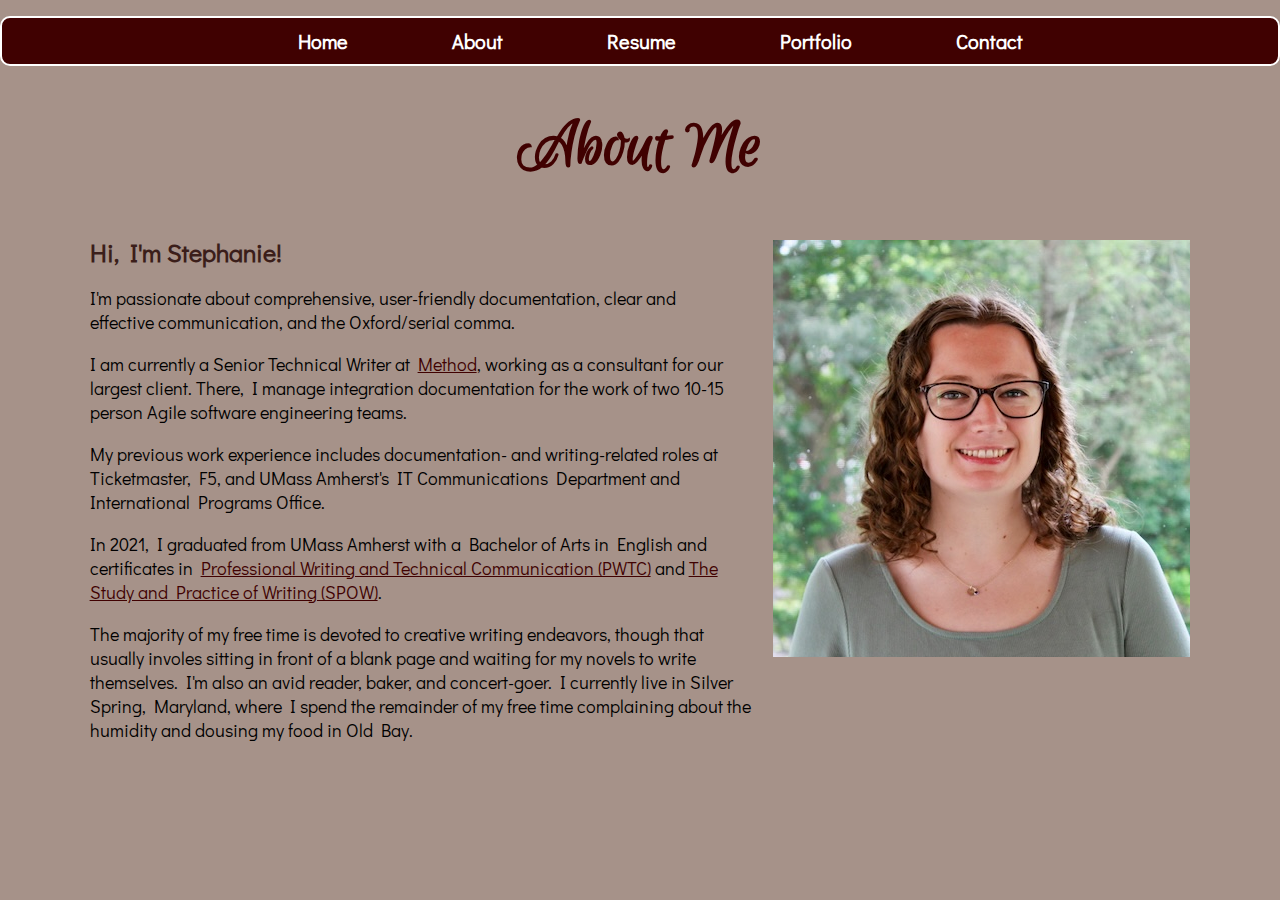
<file: about.html>
<!DOCTYPE html>
<html lang="en">
    <head>
        <title>Stephanie Bergmann | About Me</title>
        
        <meta content="width-device-width, initial-scale=1" name="viewport">
        
        <link rel="preconnect" href="https://fonts.gstatic.com">
        <link href="https://fonts.googleapis.com/css2?family=Euphoria+Script&display=swap" rel="stylesheet">
        
        <link rel="preconnect" href="https://fonts.gstatic.com">
        <link href="https://fonts.googleapis.com/css2?family=Didact+Gothic&display=swap" rel="stylesheet">
        
        <link href="css/index.css" type="text/css" rel="stylesheet"/>
    </head>
    
    <body>
        
    <!--nav header-->
    <nav>
            <ul class="othernav">
                <li><a href="index.html">Home</a></li>
                <li><a href="about.html">About</a></li>
                <li><a href="resume.html">Resume</a></li>
                <li><a href="portfolio.html">Portfolio</a></li>
                <li><a href="contact.html">Contact</a></li>
            </ul>
        </nav>
        
    <!--page content-->
        
    <h1 class="allh1">About Me</h1>
        
        <img class="headshot" src=images/headshot-2024.JPG alt="A picture of Stephanie">
        
        <h2 class="abouth2">Hi, I'm Stephanie!</h2>
        
        <p class="aboutp">I'm passionate about comprehensive, user-friendly documentation, clear and effective communication, and the Oxford/serial comma.</p>
        
        <p class="aboutp">I am currently a Senior Technical Writer at <a href="https://www.method.com/">Method</a>, working as a consultant for our largest client. There, I manage integration documentation for the work of two 10-15 person Agile software engineering teams.</p>
        
            
        <p class="aboutp">My previous work experience includes documentation- and writing-related roles at Ticketmaster, F5, and UMass Amherst's IT Communications Department and International Programs Office.</p>
        
        <p class="aboutp">In 2021, I graduated from UMass Amherst with a Bachelor of Arts in English and certificates in <a href="https://www.umass.edu/pwtc" target="_blank">Professional Writing and Technical Communication (PWTC)</a> and <a href= "https://www.umass.edu/english/study-and-practice-writing" target="_blank">The Study and Practice of Writing (SPOW)</a>.
        </p>
        
        <p class="aboutp">The majority of my free time is devoted to creative writing endeavors, though that usually involes sitting in front of a blank page and waiting for my novels to write themselves. I'm also an avid reader, baker, and concert-goer. I currently live in Silver Spring, Maryland, where I spend the remainder of my free time complaining about the humidity and dousing my food in Old Bay.</p>
    </body>
</html>
</file>
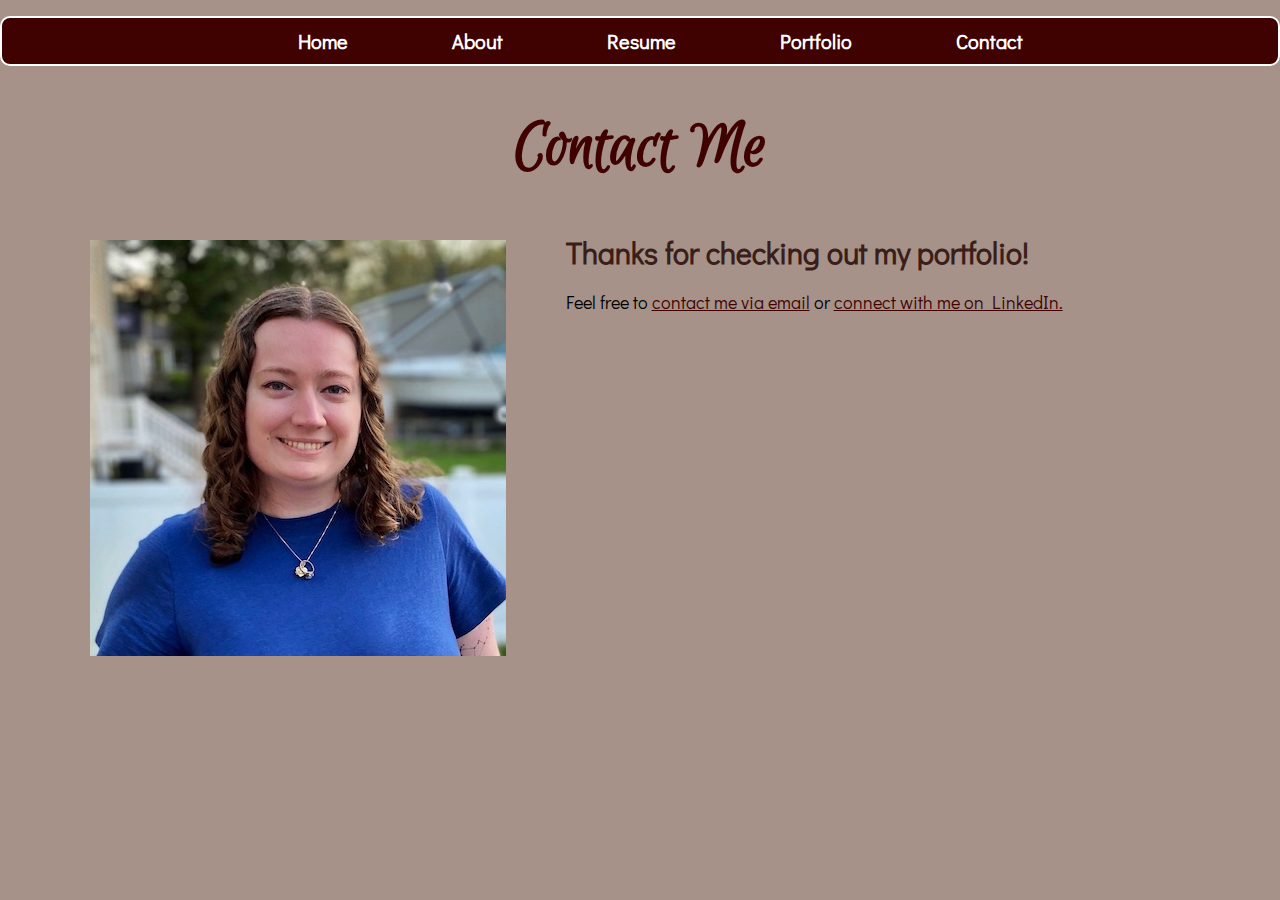
<file: contact.html>
<!DOCTYPE html>
<html lang="en">
    <head>
        <title>Stephanie Bergmann | Contact</title>
        
        <meta content="width-device-width, initial-scale=1" name="viewport">
        
        <link rel="preconnect" href="https://fonts.gstatic.com">
        <link href="https://fonts.googleapis.com/css2?family=Euphoria+Script&display=swap" rel="stylesheet">
        
        <link rel="preconnect" href="https://fonts.gstatic.com">
        <link href="https://fonts.googleapis.com/css2?family=Didact+Gothic&display=swap" rel="stylesheet">
        
        <link href="css/index.css" type="text/css" rel="stylesheet"/>
    </head>
    
    <body>
        
    <!--nav header-->
    <nav>
            <ul class="othernav">
                <li><a href="index.html">Home</a></li>
                <li><a href="about.html">About</a></li>
                <li><a href="resume.html">Resume</a></li>
                <li><a href="portfolio.html">Portfolio</a></li>
                <li><a href="contact.html">Contact</a></li>
            </ul>
        </nav>
        
    <!--page content-->
        
    <h1 class="allh1">Contact Me</h1>
        
        
        <img class="headshot3" src=images/SBheadshot.jpg alt="A picture of Stephanie">
    
        <h2 class="contacth2">Thanks for checking out my portfolio!</h2>
    
        <p class="contactp">Feel free to
            <a href="mailto:bergmannstephaniemichelle@gmail.com" target="_blank">contact me via email</a> or <a href= "https://www.linkedin.com/in/stephanie-bergmann/" target="_blank"> connect with me on LinkedIn.</a></p> 
    </body>
</html>
</file>
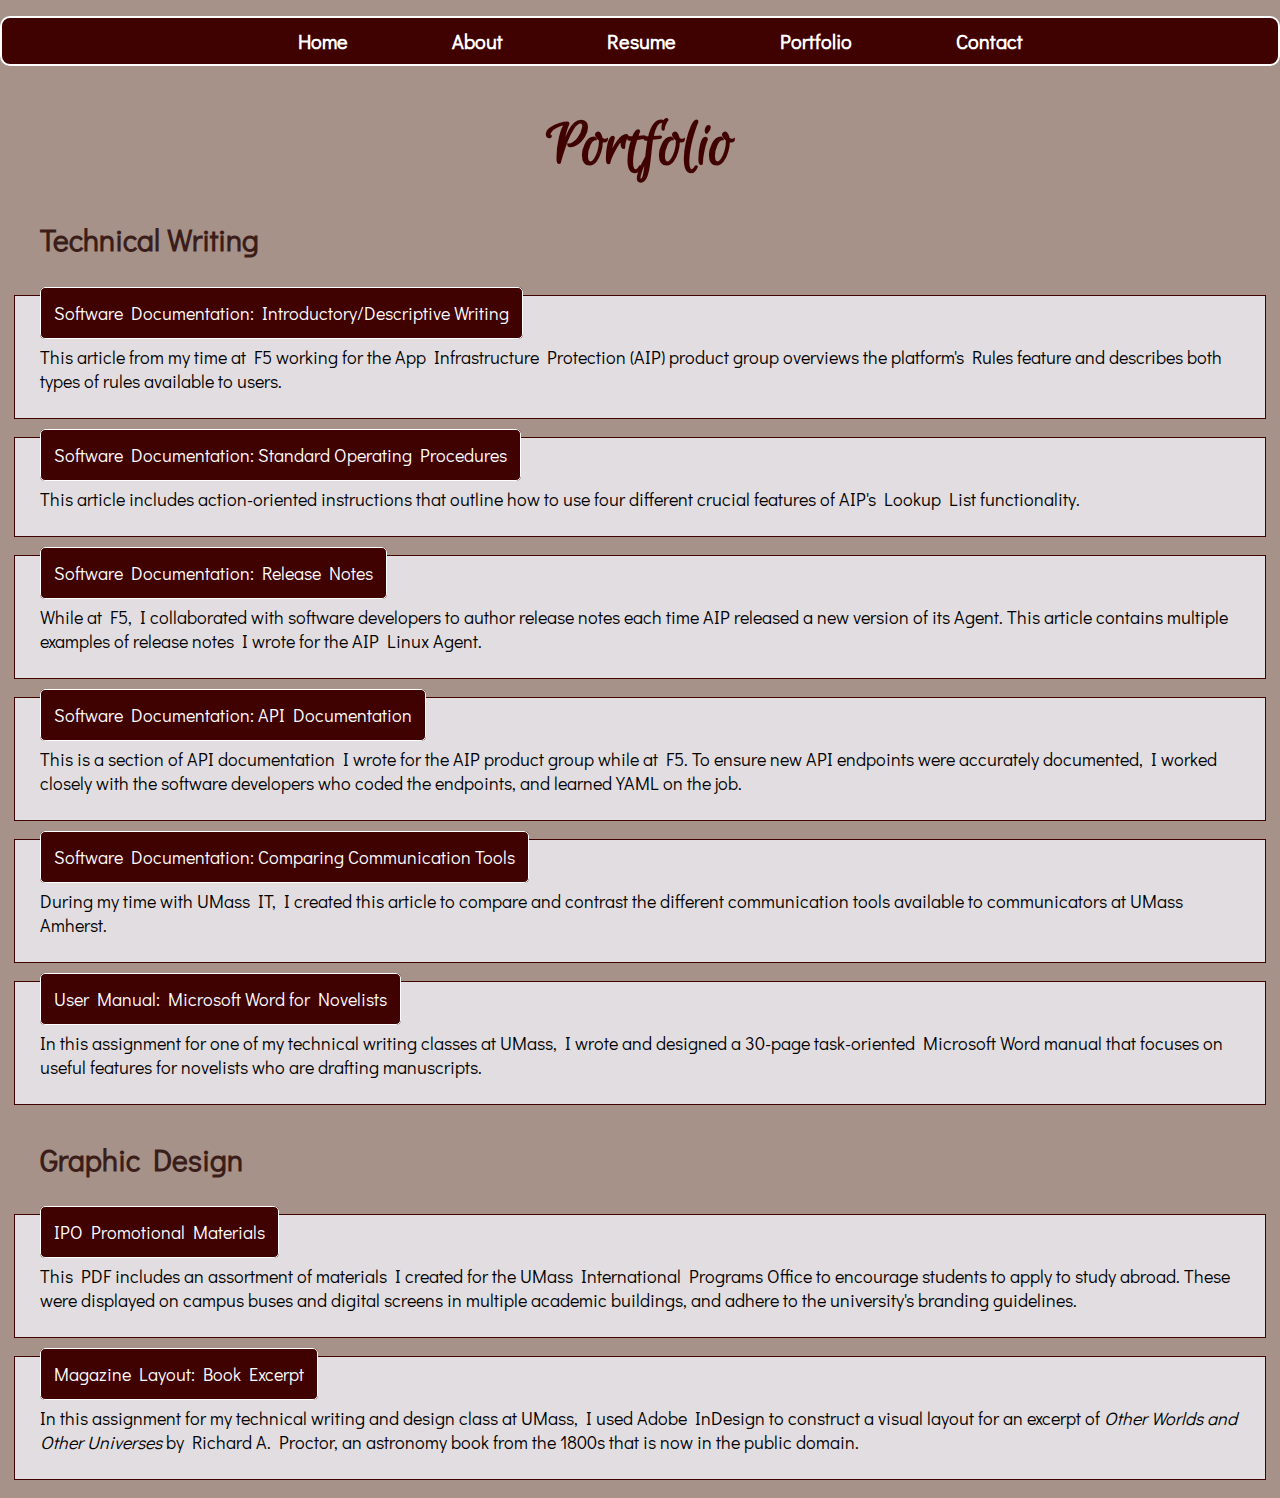
<file: portfolio.html>
<!DOCTYPE html>
<html lang="en">
    <head>
        <title>Stephanie Bergmann | Portfolio</title>
        
        <meta content="width-device-width, initial-scale=1" name="viewport">
        
        <link rel="preconnect" href="https://fonts.gstatic.com">
        <link href="https://fonts.googleapis.com/css2?family=Euphoria+Script&display=swap" rel="stylesheet">
        
        <link rel="preconnect" href="https://fonts.gstatic.com">
        <link href="https://fonts.googleapis.com/css2?family=Didact+Gothic&display=swap" rel="stylesheet">
        
        <link href="css/index.css" type="text/css" rel="stylesheet"/>
    </head>
    
    <body>
        
    <!--nav header-->
    <nav>
            <ul class="othernav">
                <li><a href="index.html">Home</a></li>
                <li><a href="about.html">About</a></li>
                <li><a href="resume.html">Resume</a></li>
                <li><a href="portfolio.html">Portfolio</a></li>
                <li><a href="contact.html">Contact</a></li>
            </ul>
        </nav>
        
    <!--page content-->
        
    <h1 class="allh1">Portfolio</h1>
        
    <h2 class="firstportfolioh2">Technical Writing</h2>
        

        <p class="portfoliop"><a class="button" href="pdf/intro-to-rules.pdf"target="_blank">Software Documentation: Introductory/Descriptive Writing</a><br>
            This article from my time at F5 working for the App Infrastructure Protection (AIP) product group overviews the platform's Rules feature and describes both types of rules available to users.
        </p>
        
        
        <p class="portfoliop"><a class="button" href="pdf/manage-lookup-lists.pdf"target="_blank">Software Documentation: Standard Operating Procedures</a><br>
            This article includes action-oriented instructions that outline how to use four different crucial features of AIP's Lookup List functionality.
        </p>
        
    <p class="portfoliop"><a class="button" href="pdf/release-notes.pdf"target="_blank">Software Documentation: Release Notes</a><br>
        While at F5, I collaborated with software developers to author release notes each time AIP released a new version of its Agent. This article contains multiple examples of release notes I wrote for the AIP Linux Agent.
        </p>
        
        
        <p class="portfoliop"><a class="button" href="pdf/api-docs.pdf"target="_blank">Software Documentation: API Documentation</a><br>
            This is a section of API documentation I wrote for the AIP product group while at F5. To ensure new API endpoints were accurately documented, I worked closely with the software developers who coded the endpoints, and learned YAML on the job.
        </p>
        
        
        
        <p class="portfoliop"><a class="button" href="https://www.umass.edu/it/services/comm-tools-comparison"target="_blank">Software Documentation: Comparing Communication Tools</a><br>
        During my time with UMass IT, I created this article to compare and contrast the different communication tools available to communicators at UMass Amherst.</p>
        
       <!-- <p class="portfoliop"><a class="button" href="https://www.umass.edu/it/online-storage/onedrive-vs-box"target="_blank">Software Documentation: Comparing Online Storage Platforms</a><br>
        This task-oriented chart describes specific steps to help users navigate Microsoft OneDrive and Box at UMass Amherst.</p> -->
        
        <p class="portfoliop"><a class="button" href="pdf/manual.pdf"target="_blank">User Manual: Microsoft Word for Novelists</a><br>
        In this assignment for one of my technical writing classes at UMass, I wrote and designed a 30-page task-oriented Microsoft Word manual that focuses on useful features for novelists who are drafting manuscripts.
        </p>
        
        <!--<p class="portfoliop"><a class="button" href="pdf/grant-proposal.pdf"target="_blank">Mock Grant Proposal: Free Menstrual Products at UMass Amherst (PDF)</a><br>
        In this assignment for another of my technical writing classes at UMass, I wrote a 25-page mock grant proposal which requests funding for no-cost menstrual products in restrooms across the UMass Amherst campus.
        </p> -->
        
            
        
    <h2 class="portfolioh2">Graphic Design</h2>
        
        <p class="portfoliop"><a class="button" href="pdf/ipo-promo.pdf"target="_blank">IPO Promotional Materials</a><br>
        This PDF includes an assortment of materials I created for the UMass International Programs Office to encourage students to apply to study abroad. These were displayed on campus buses and digital screens in multiple academic buildings, and adhere to the university's branding guidelines.</p>
        
        <!-- <p class="portfoliop"><a class="button" href="pdf/capstone-final.pdf"target="_blank">Magazine Layout: Long-Form Journalistic Essay (PDF)</a><br>
        As part of my senior capstone project for the UMass Professional Writing and Technical Communication certificate, I created a visual layout with Adobe InDesign for the 5,000-word essay that I wrote about the causes and effects of compassion fatigue in the modern technological age.</p> -->
        
        <p class="portfoliop"><a class="button" href="pdf/magazine.pdf"target="_blank">Magazine Layout: Book Excerpt</a><br>
        In this assignment for my technical writing and design class at UMass, I used Adobe InDesign to construct a visual layout for an excerpt of <cite>Other Worlds and Other Universes</cite> by Richard A. Proctor, an astronomy book from the 1800s that is now in the public domain.</p>
    
        
    <!--<h2 class="portfolioh2">Academic Writing</h2>
        
        <p class="portfoliop"><a class="button" href="pdf/capstone-text.pdf"target="_blank">Long-Form Journalistic Essay (PDF – Text Only)</a><br>
        This is the text-only version of my senior capstone project for the UMass Professional Writing and Technical Communication certificate, a 5,000 word research article investigating the effects of the compassion fatigue that results from  constant exposure to information via social media and the 24-hour news cycle.</p>
        
        <p class="portfoliop"><a class="button" href="pdf/transcription.pdf"target="_blank">Literary Analysis: Kate Atkinson’s <cite>Transcription</cite> (PDF)</a><br>
        For the Spy Literature course I took my senior year at UMass, I wrote this 5-page essay analyzing Juliet, the protagonist of Kate Atkinson’s spy novel <cite>Transcription</cite>. This paper examines Juliet’s agency and lack thereof, and compares her character to the norms of the traditionally sexist spy fiction genre.
        </p>
    </body> -->
    
</html>
</file>
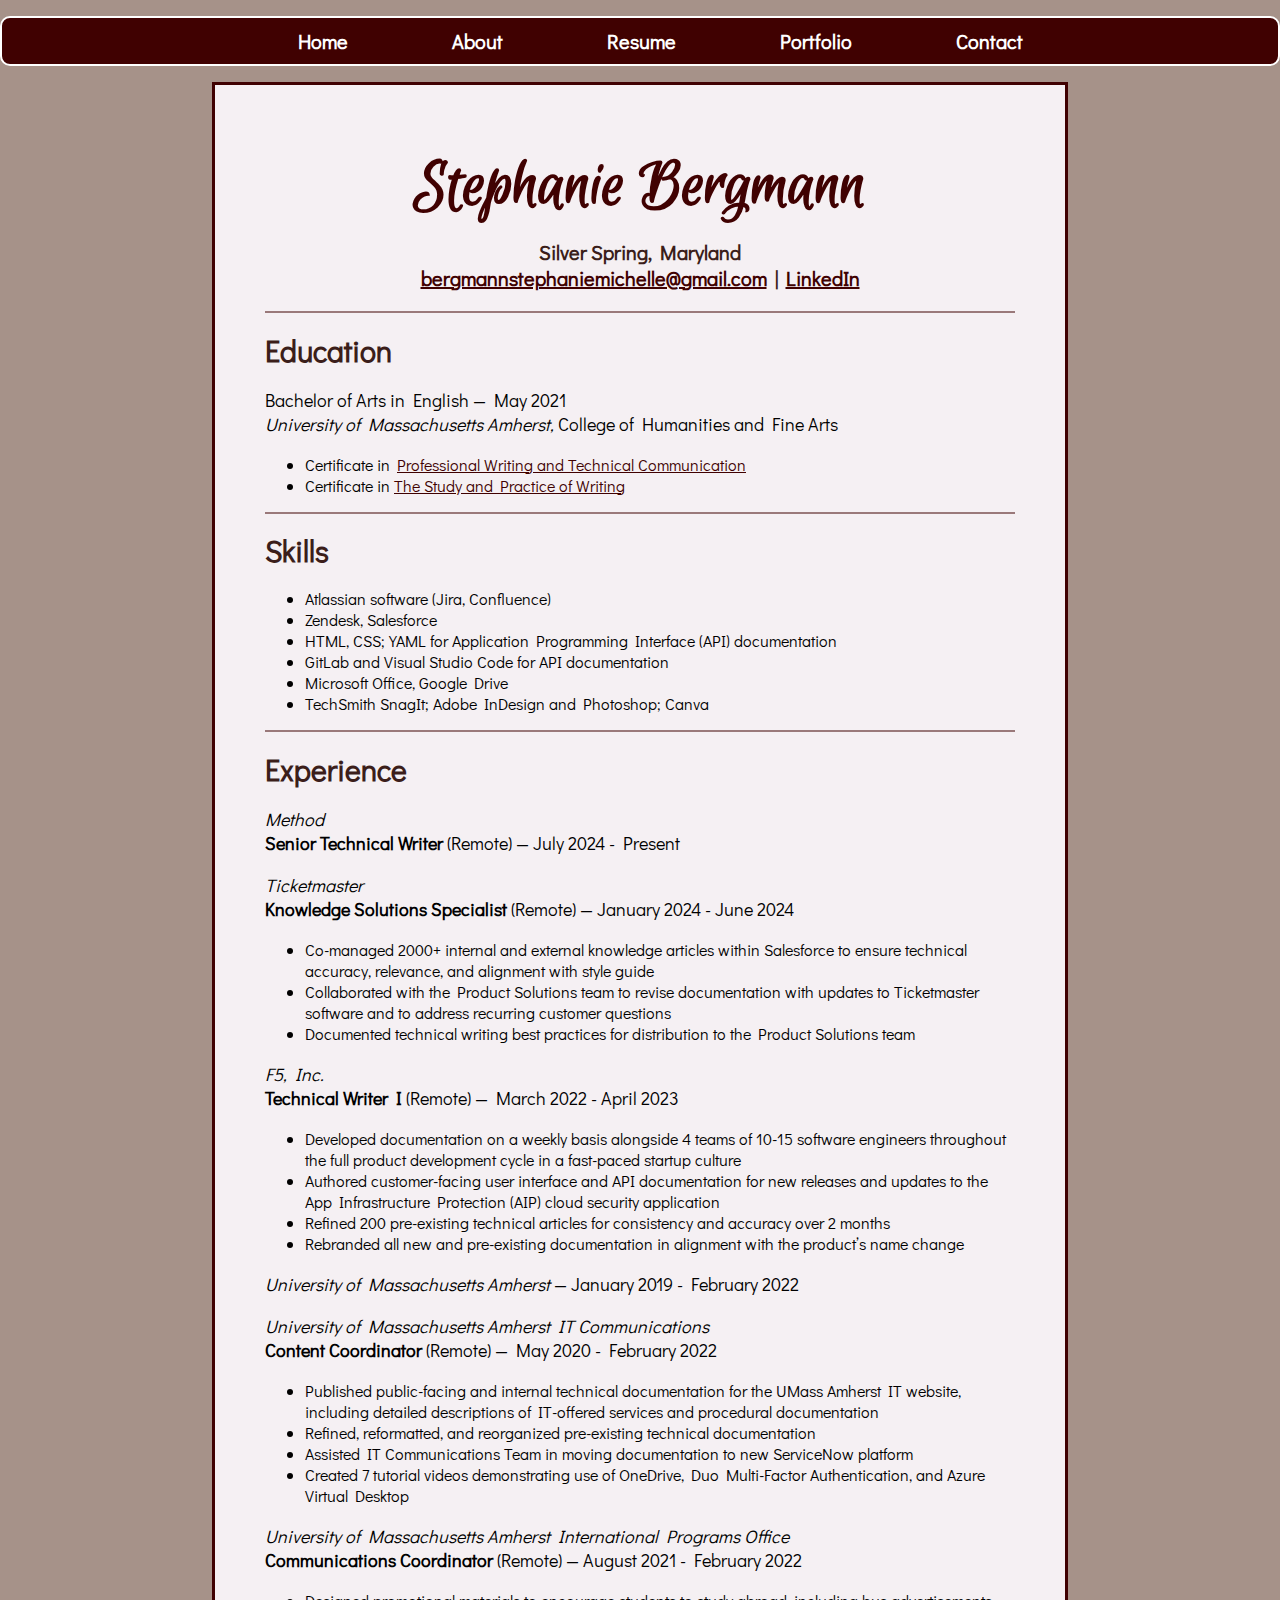
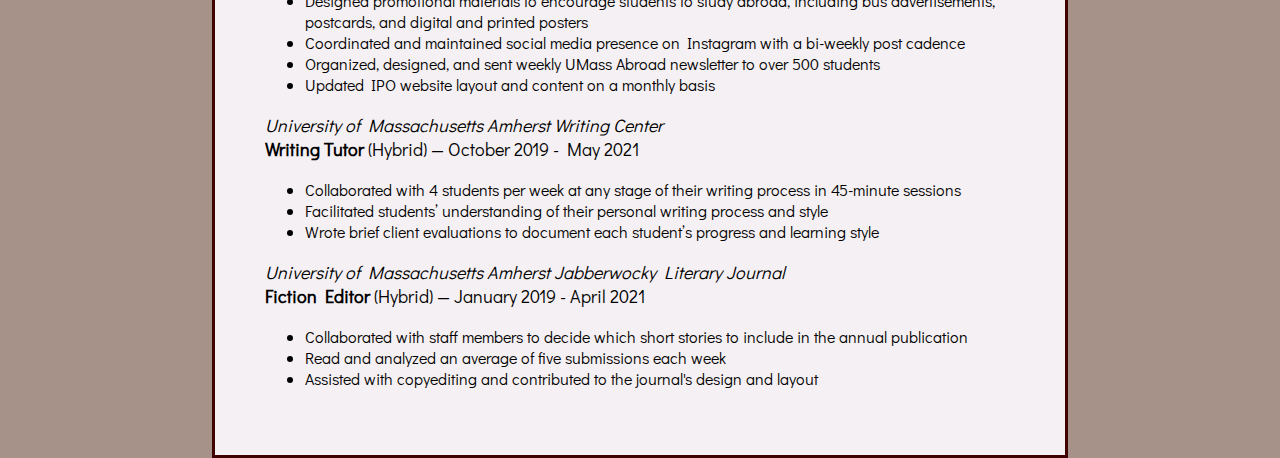
<file: resume.html>
<!DOCTYPE html>
<html lang="en">
    <head>
        <title>Stephanie Bergmann | Resume</title>
        
        <meta content="width-device-width, initial-scale=1" name="viewport">
        
        <link rel="preconnect" href="https://fonts.gstatic.com">
        <link href="https://fonts.googleapis.com/css2?family=Euphoria+Script&display=swap" rel="stylesheet">
        
        <link rel="preconnect" href="https://fonts.gstatic.com">
        <link href="https://fonts.googleapis.com/css2?family=Didact+Gothic&display=swap" rel="stylesheet">
        
        <link href="css/index.css" type="text/css" rel="stylesheet"/>
    </head>
    
    <body>
        
    <!--nav header-->
    <nav>
            <ul class="othernav">
                <li><a href="index.html">Home</a></li>
                <li><a href="about.html">About</a></li>
                <li><a href="resume.html">Resume</a></li>
                <li><a href="portfolio.html">Portfolio</a></li>
                <li><a href="contact.html">Contact</a></li>
            </ul>
        </nav>
        
    <!--page content-->
        
        <div class="resumecontainer">
        
    <h1 class="resumeh1">Stephanie Bergmann</h1>
        <h3>
           <!-- <a class="resumelinks" href="SBergmann-Resume-2024.pdf"target="_blank">(PDF Version)</a> -->
        
        Silver Spring, Maryland<br>
        <a class="resumelinks" href= "mailto:bergmannstephaniemichelle@gmail.com" target="_blank">bergmannstephaniemichelle@gmail.com</a> | <a class="resumelinks" href= "https://www.linkedin.com/in/stephanie-bergmann" target="_blank">LinkedIn</a></h3>
        
        <hr>
        
        <h2>Education</h2>
            <p>Bachelor of Arts in English &#8212; May 2021<br>
                <i>University of Massachusetts Amherst,</i> College of Humanities and Fine Arts<br></p>
            <ul class="resumelist">
            <li class="resumeitem">Certificate in <a class="resumelinks" href= "https://www.umass.edu/pwtc" target="_blank">Professional Writing and Technical Communication</a>
            <li class="resumeitem">Certificate in <a class="resumelinks" href= "https://www.umass.edu/english/study-and-practice-writing" target="_blank">The Study and Practice of Writing</a></li>
            </ul>
            
        <hr>
        
        <h2>Skills</h2>
            <ul class="resumelist">
                <li>Atlassian software (Jira, Confluence)</li>
                <li>Zendesk, Salesforce</li>
                <li>HTML, CSS; YAML for Application Programming Interface (API) documentation</li>
                <li>GitLab and Visual Studio Code for API documentation</li>
                <li>Microsoft Office, Google Drive</li>
                <li>TechSmith SnagIt; Adobe InDesign and Photoshop; Canva</li>
            </ul>
        
        <hr>
        
        <h2>Experience</h2>
        
            
            
      <p><i>Method</i><br>
            <b>Senior Technical Writer</b>   (Remote) &#8212; July 2024 - Present </p>

        <!--    <ul class="resumelist">
            <li class="resumeitem">Bullet here</li>
            <li class="resumeitem">Bullet here</li>
            <li class="resumeitem">Bullet here</li></ul> -->
            
            
      <p><i>Ticketmaster</i><br>
            <b>Knowledge Solutions Specialist</b>   (Remote) &#8212; January 2024 - June 2024 </p>

            <ul class="resumelist">
            <li class="resumeitem">Co-managed 2000+ internal and external knowledge articles within Salesforce to ensure technical accuracy, relevance, and alignment with style guide</li>
            <li class="resumeitem">Collaborated with the Product Solutions team to revise documentation with updates to Ticketmaster software and to address recurring customer questions</li>
            <li class="resumeitem">Documented technical writing best practices for distribution to the Product Solutions team</li></ul>
            
            
        <p><i>F5, Inc.</i><br>
            <b>Technical Writer I</b>   (Remote) &#8212; March 2022 - April 2023</p>

            <ul class="resumelist">
            <li class="resumeitem">Developed documentation on a weekly basis alongside 4 teams of 10-15 software engineers throughout the full product development cycle in a fast-paced startup culture</li>
            <li class="resumeitem">Authored customer-facing user interface and API documentation for new releases and updates to the App Infrastructure Protection (AIP) cloud security application</li>
            <li class="resumeitem">Refined 200 pre-existing technical articles for consistency and accuracy over 2 months</li>
            <li class="resumeitem">Rebranded all new and pre-existing documentation in alignment with the product’s name change</li></ul>
            
            
            <p><i>University of Massachusetts Amherst</i> — January 2019 - February 2022</p>
            
        <p><i>University of Massachusetts Amherst IT Communications</i><br>
            <b>Content Coordinator</b>   (Remote) &#8212; May 2020 - February 2022</p>
            <ul class="resumelist">
            <li class="resumeitem">Published public-facing and internal technical documentation for the UMass Amherst IT website, including detailed descriptions of IT-offered services and procedural documentation</li>
            <li class="resumeitem">Refined, reformatted, and reorganized pre-existing technical documentation</li>
            <li class="resumeitem">Assisted IT Communications Team in moving documentation to new ServiceNow platform</li>
            <li class="resumeitem">Created 7 tutorial videos demonstrating use of OneDrive, Duo Multi-Factor Authentication, and Azure Virtual Desktop</li></ul>
            
<p><i>University of Massachusetts Amherst International Programs Office</i><br>
            <b>Communications Coordinator</b>   (Remote) &#8212; August 2021 - February 2022</p>
            <ul class="resumelist">
            <li class="resumeitem">Designed promotional materials to encourage students to study abroad, including bus advertisements, postcards, and digital and printed posters</li>
            <li class="resumeitem">Coordinated and maintained social media presence on Instagram with a bi-weekly post cadence</li>
            <li class="resumeitem">Organized, designed, and sent weekly UMass Abroad newsletter to over 500 students</li>
            <li class="resumeitem">Updated IPO website layout and content on a monthly basis</li>
            </ul>
        
<p><i>University of Massachusetts Amherst Writing Center</i><br>
            <b>Writing Tutor</b>   (Hybrid) &#8212; October 2019 - May 2021</p>
            <ul class="resumelist">
            <li class="resumeitem">Collaborated with 4 students per week at any stage of their writing process in 45-minute sessions</li>
            <li class="resumeitem">Facilitated students’ understanding of their personal writing process and style</li>
            <li class="resumeitem">Wrote brief client evaluations to document each student’s progress and learning style</li>
            </ul>
            
            
<p><i>University of Massachusetts Amherst Jabberwocky Literary Journal</i><br>
            <b>Fiction Editor</b>   (Hybrid) &#8212; January 2019 - April 2021</p>
            <ul class="resumelist">
            <li class="resumeitem">Collaborated with staff members to decide which short stories to include in the annual publication</li>
            <li class="resumeitem">Read and analyzed an average of five submissions each week</li>
            <li class="resumeitem">Assisted with copyediting and contributed to the journal's design and layout</li>
            </ul>
        
    
        </div>
    
    </body>
</html>
</file>
<file: css/index.css>
/*for all pages*/

body {
    max-width: 1300px;
    margin: 0 auto;
}

.allh1 {
    font-family: 'Euphoria Script', cursive;
    font-size: 70px;
    color: #400101;
    text-align: center;
    line-height: 10px;
    padding-top: 30px;
    padding-bottom: 40px;
}

h2 {
    text-align: left;
    font-family: 'Didact Gothic', sans-serif;
    padding-top: 0px;
    line-height: 25px;
    font-size: 30px;
    color: #3B1E1A;
}

h3 {
    text-align: center;
    font-family: 'Didact Gothic', sans-serif;
    padding-top: 0px;
    font-size: 20px;
    color: #3B1E1A;
}

p {
    font-family: 'Didact Gothic', sans-serif;
    font-size: 18px;
}

a {
    color: #400101;
}

a:hover {
    color: #ffffff;
}

li {
    font-family: 'Didact Gothic', sans-serif;
    font-size: 16px;
    width: 700px;
}

/*homepage background*/

.homepagebg {
    background-image: url(../images/homepagebg.jpg);
    /*background image credit: @JessBaileyDesigns on Unsplash - unsplash.com/photos/q10VITrVYUM*/
    background-size: cover;
    background-repeat: no-repeat;
    height: 100%;
    width: auto;
}

html {
   background-color: #A69289;
}


/*homepage text*/

.myname {
    text-align: center;
    font-family: 'Euphoria Script', cursive;
    font-size: 80px;
    padding-top: 100px;
    padding-bottom: 0px;
    color: #400101;
}

.tagline {
    text-align: center;
    font-family: 'Didact Gothic', sans-serif;
    padding-top: 0px;
    font-size: 30px;
    padding-bottom: 20px;
    color: #6b422e;
}

/*homepage nav bar*/

.nav {
    list-style: none;
    border-radius: 10px;
    border: 2px solid #ffffff;
    text-align: center;
    background-color: rgba(156, 137, 126, .83);
}

.nav li {
    display: inline;
}

.nav li a {
    display: inline-block;
    color: white;
    text-align: center;
    padding: 10px;
    text-decoration: none;
    font-family: 'Didact Gothic', sans-serif;
    font-size: 20px;
    padding-right: 50px;
    padding-left: 50px;
    font-weight: bold;
}

.nav li a:hover {
    background-color: #400101;
}


/*non-homepage nav bar*/

.othernav {
    list-style: none;
    border-radius: 10px;
    border: 2px solid #ffffff;
    text-align: center;
    /*background-color: rgba(156, 137, 126, .83);*/
    background-color: #400101;
    text-decoration: none;
}

.othernav li {
    display: inline;
}

.othernav li a {
    display: inline-block;
    color: white;
    text-align: center;
    padding: 10px;
    text-decoration: none;
    font-family: 'Didact Gothic', sans-serif;
    font-size: 20px;
    padding-right: 50px;
    padding-left: 50px;
    font-weight: bold;
}

.othernav li a:hover {
    background-color: #A69289;
}


/*about*/

.abouth2 {
    text-align: left;
    font-family: 'Didact Gothic', sans-serif;
    padding-top: 0px;
    padding-left: 7%;
    font-size: 25px;
    color: #3B1E1A;
}

.aboutp {
    font-family: 'Didact Gothic', sans-serif;
    font-size: 18px;
    padding-left: 7%;
    width: 700px;
}

.headshot {
    float: right;
    padding-left: 30px;
    padding-right: 7%;
    padding-bottom: 10px;
}

/*resume*/

.resumecontainer {
    max-width: 750px;
    border: 3px solid #400101;
    padding: 50px;
    background-color: #f5f0f3;
    margin-left: auto;
    margin-right: auto;
}

.resumeh1 {
    font-family: 'Euphoria Script', cursive;
    font-size: 70px;
    color: #400101;
    text-align: center;
    line-height: 10px;
    padding-top: 0px;
}

.resumeitem {
    width: 100%;
}

a.resumelinks:hover {
    color: #858585;
}

hr {
    border: 1px solid #400101;
    opacity: 50%;
}


/*portfolio*/

.portfolioh2 {
    text-align: left;
    font-family: 'Didact Gothic', sans-serif;
    padding: 30px;
    line-height: 0px;
    font-size: 30px;
    color: #3B1E1A;
    margin-left: auto;
    margin-right: auto;
    max-width: 1200px;
}

.firstportfolioh2 {
    padding-top: 0px;
    text-align: left;
    font-family: 'Didact Gothic', sans-serif;
    padding-bottom: 30px;
    padding-left: 30px;
    padding-right: 30px;
    line-height: 0px;
    font-size: 30px;
    color: #3B1E1A;
    margin-left: auto;
    margin-right: auto;
    max-width: 1200px;
}

.portfoliop {
    border: 1px solid #400101;
    background-color: #E2DDE0;
    padding: 25px;
    margin-left: auto;
    margin-right: auto;
    max-width: 1200px;
    
}

.button:link {
    color: white;
    border: 1px solid white;
    background-color: #400101;
    padding: 13px;
    position: relative;
    bottom: 20px;
    border-radius: 5px ;
    text-decoration: none;
}

a.button:hover {
    color: #400101;
    border: 1px solid #400101;
    background-color: white;
}

a.button:visited {
    color: white;
    border: 1px solid white;
    background-color: #997171;
}


/*contact*/

.headshot3 {
    float: left;
    padding-left: 7%;
    padding-bottom: 10px;
    padding-right: 60px;
}


.contactp{
    font-family: 'Didact Gothic', sans-serif;
    font-size: 18px;
    padding-right: 7%;
    
}

/*responsive design*/

@media screen and (max-width: 1100px) {
/*homepage*/
    .tagline {
        background-color: rgba(242, 209, 201, .83 );
        padding-top: 15px;
    }
}

@media screen and (max-width: 770px) {      
/*about*/
    .headshot {
        float: none;
        max-width: 270px;
    }

    .aboutp {
        width: auto;
        font-size: 18px;
        margin-right: 7%;
    }
    
/*resume*/
    .resumeh1 {
        line-height: 50px;
    }

/*portfolio*/
    .button:link {
        line-height: 55px;
    }
    
/*contact*/
    .headshot3 {
        float: none;
        max-width: 270px;
    }

    .contactp {
        padding-left: 7%;
    }
    
    .contacth2 {
        padding-left: 7%;
        line-height: 35px;
    }
}
</file>
